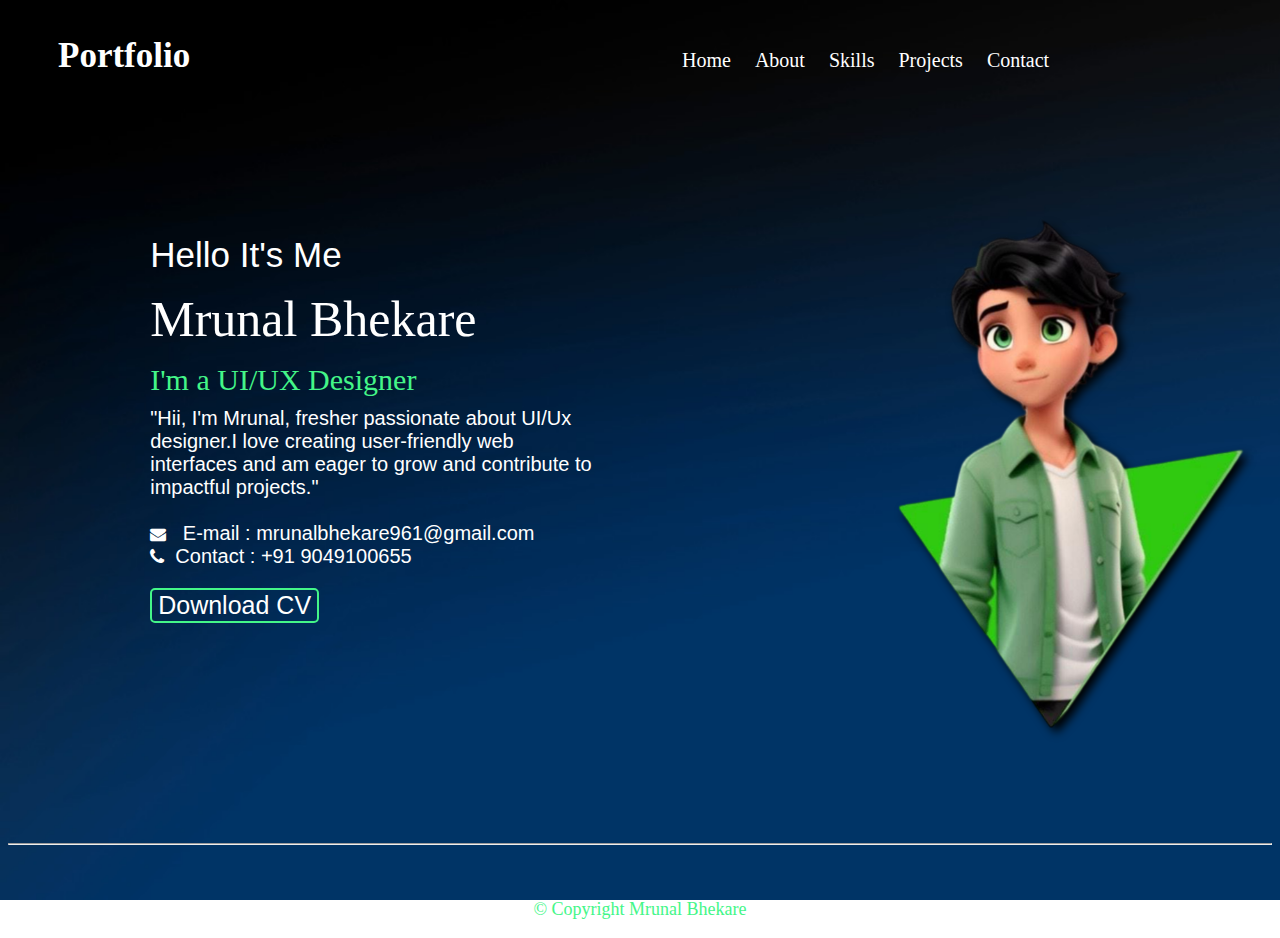
<file: index.html>
<!DOCTYPE html>
<html lang="en">
  <head>
    <meta charset="UTF-8" />
    <meta name="viewport" content="width=device-width, initial-scale=1.0" />
    <link rel="stylesheet" href="style.css" />
    <link
      rel="stylesheet"
      href="https://cdnjs.cloudflare.com/ajax/libs/font-awesome/4.7.0/css/font-awesome.min.css"
    />
    <link rel="website icon" href="Images/logo.png" type="img/jpg/png" />
    <title>Portfolio</title>
  </head>

  <body>
    <header>
      <nav>
        <ul>
          <div class="header">
            <div class="left-header">
              <li id="portfolio">Portfolio</li>
            </div>

            <div class="right-header">
              <li><a href="index.html">Home</a></li>
              <li><a href="about.html">About</a></li>
              <li><a href="skills.html">Skills</a></li>
              <li><a href="projects.html">Projects</a></li>
              <li><a href="contact.html">Contact</a></li>
            </div>
          </div>
        </ul>
      </nav>
    </header>
    <br /><br /><br />

    <content>
      <section>
        <div id="div1">
          <div class="d1">
            <p id="hello">Hello It's Me</p>

            <p id="mrunal">Mrunal Bhekare</p>

            <p id="uiux">I'm a UI/UX Designer</p>

            <p id="myself">
              "Hii, I'm Mrunal, fresher passionate about UI/Ux designer.I love
              creating user-friendly web interfaces and am eager to grow and
              contribute to impactful projects."
              <br /><br />
              <i class="fa fa-envelope" style="font-size: 16px"></i> &nbsp
              E-mail : mrunalbhekare961@gmail.com <br />
              <i class="fa fa-phone" style="font-size: 18px"></i> &nbspContact :
              +91 9049100655
            </p>

            <button type="button" id="cv">
              <a href="Mrunal_bhekare_CV.pdf" download> Download CV </a>
            </button>
          </div>

          <div class="d2">
            <img src="Images/img1.png" alt="img1" class="image" />
          </div>
        </div>
      </section>
    </content>

    <br /><br />
    <hr id="footer" />
    <br /><br />

    <footer id="footer">
      <p>&copy Copyright Mrunal Bhekare</p>
    </footer>
  </body>
</html>
</file>
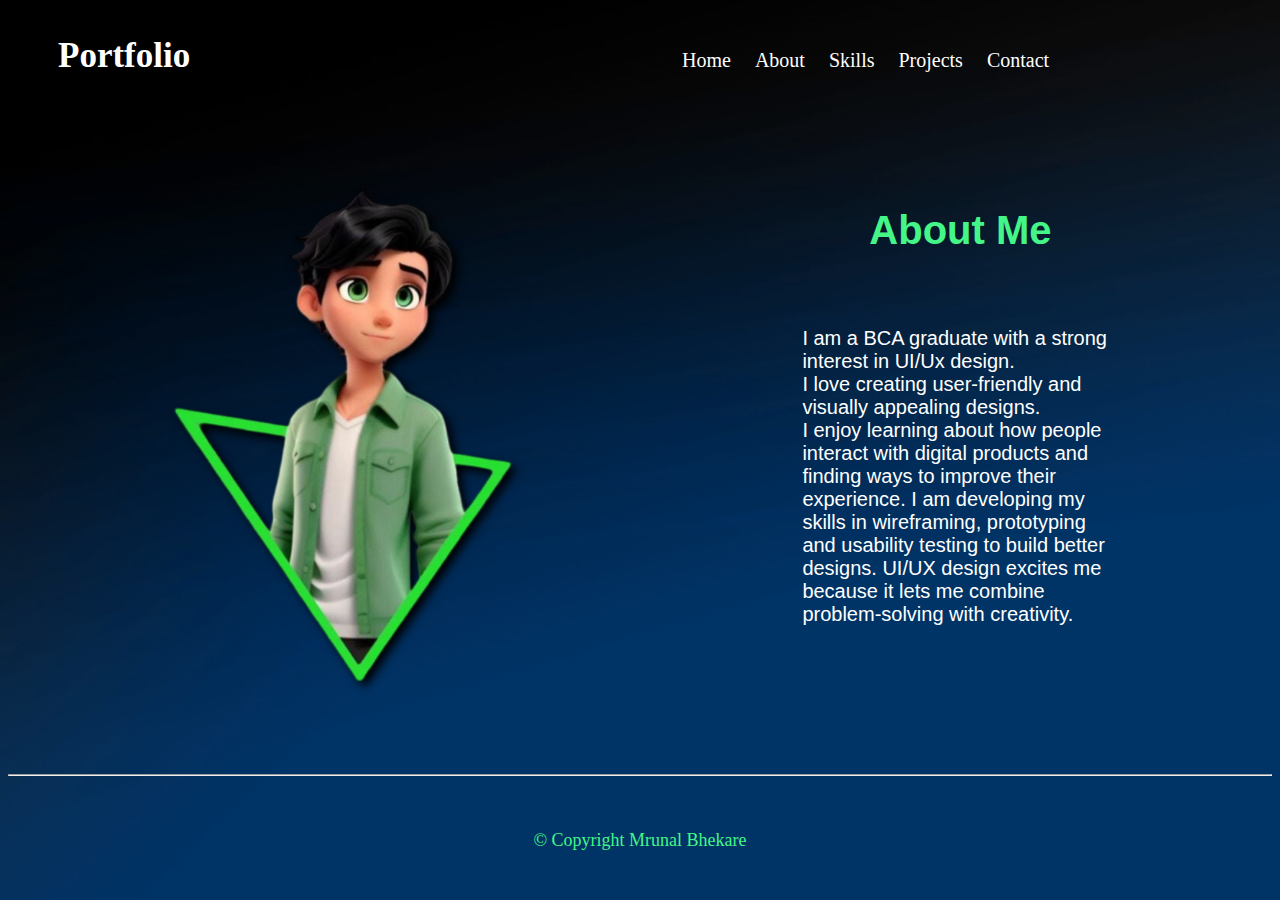
<file: about.html>
<!DOCTYPE html>
<html lang="en">
  <head>
    <meta charset="UTF-8" />
    <meta name="viewport" content="width=device-width, initial-scale=1.0" />
    <link rel="stylesheet" href="style.css" />
    <title>About</title>
  </head>

  <body>
    <header>
      <nav>
        <ul>
          <div class="header">
            <div class="left-header">
              <li id="portfolio">Portfolio</li>
            </div>

            <div class="right-header">
              <li><a href="index.html">Home</a></li>
              <li><a href="about.html">About</a></li>
              <li><a href="skills.html">Skills</a></li>
              <li><a href="projects.html">Projects</a></li>
              <li><a href="contact.html">Contact</a></li>
            </div>
          </div>
        </ul>
      </nav>
    </header>

    <section>
      <div id="div2">
        <div class="d3">
          <img src="Images/img2.png" alt="img2" class="image" />
        </div>

        <div class="d4">
          <p id="me">About Me</p>
          <br />
          <br />
          <div id="aboutMe">
            I am a BCA graduate with a strong interest in UI/Ux design. <br />
            I love creating user-friendly and visually appealing designs.
            <br />
            I enjoy learning about how people interact with digital products and
            finding ways to improve their experience. I am developing my skills
            in wireframing, prototyping and usability testing to build better
            designs. UI/UX design excites me because it lets me combine
            problem-solving with creativity.
          </div>
        </div>
      </div>
    </section>

    <br /><br />
    <hr id="footer" />
    <br /><br />

    <footer id="footer">
      <p>&copy Copyright Mrunal Bhekare</p>
    </footer>
  </body>
</html>
</file>
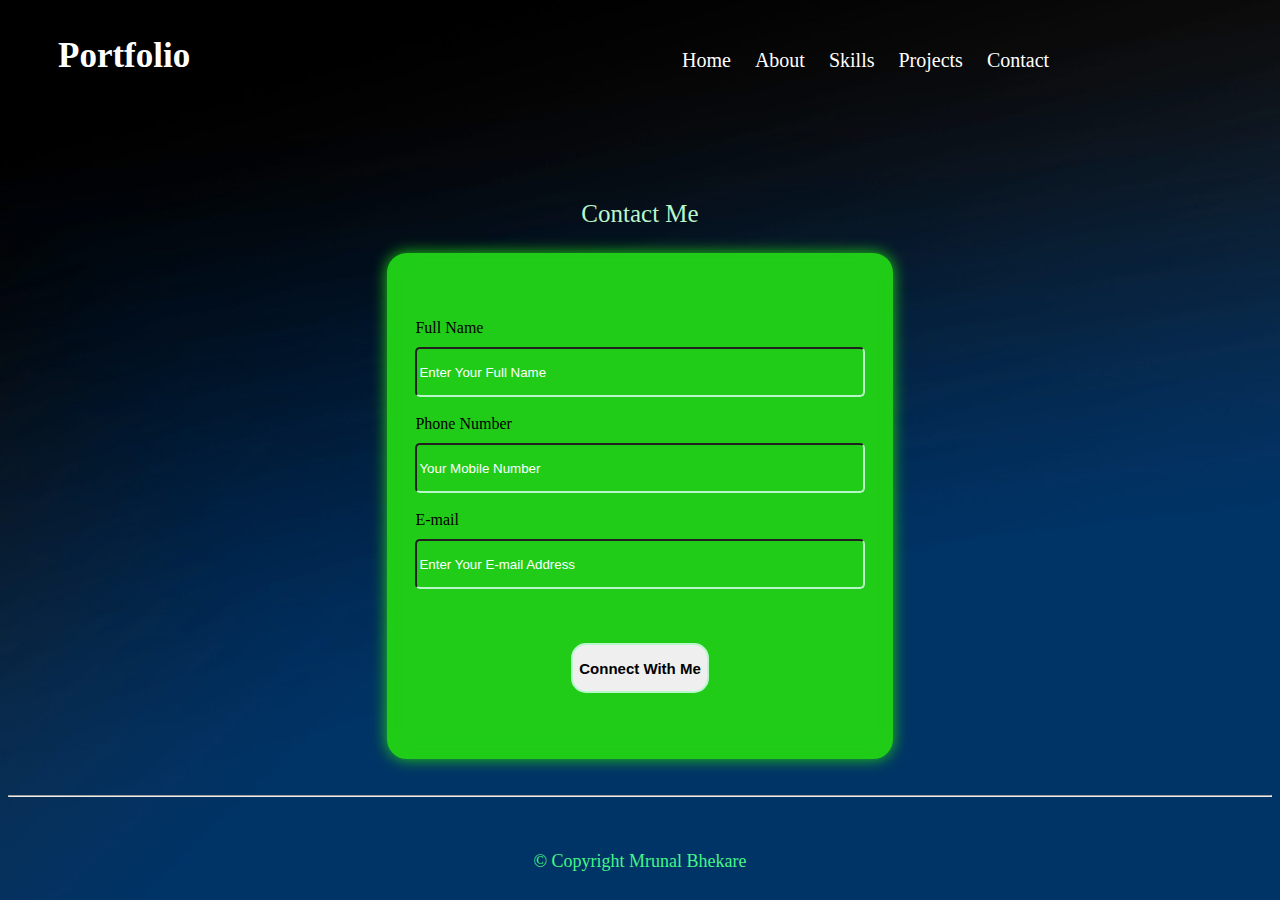
<file: contact.html>
<!DOCTYPE html>
<html lang="en">
  <head>
    <meta charset="UTF-8" />
    <meta name="viewport" content="width=device-width, initial-scale=1.0" />
    <link rel="stylesheet" href="style.css" />
    <title>Contact</title>
  </head>

  <body>
    <header>
      <nav>
        <ul>
          <div class="header">
            <div class="left-header">
              <li id="portfolio">Portfolio</li>
            </div>

            <div class="right-header">
              <li><a href="index.html">Home</a></li>
              <li><a href="about.html">About</a></li>
              <li><a href="skills.html">Skills</a></li>
              <li><a href="projects.html">Projects</a></li>
              <li><a href="contact.html">Contact</a></li>
            </div>
          </div>
        </ul>
      </nav>
    </header>
    <br /><br /><br />

    <section>
      <div id="contact">
        <p>Contact Me</p>
      </div>
      <div class="form">
        <form id="form" action="https://api.web3forms.com/submit" method="post">
                    <input
            type="hidden"
            name="access_key"
            value="20dca10d-5ccc-4976-9c4f-6c24b0698ded"
          />
          <label for="name">Full Name</label><br />
          <input
            type="text"
            id="name"
            name="name"
            placeholder="Enter Your Full Name"
            required
          /><br /><br />

          <label for="number">Phone Number</label><br />
          <input
            type="number"
            id="number"
            name="number"
            placeholder="Your Mobile Number"
            required
          /><br /><br />

          <label for="email">E-mail</label><br />
          <input
            type="email"
            id="email"
            name="email"
            placeholder="Enter Your E-mail Address"
            required
          /><br /><br />
          <br /><br />
          <button
            type="submit"
            id="submit"
            value="submit"
            name="submit"
            onclick="submitted"
          >
            Connect With Me
          </button>
        </form>
      </div>
    </section>

    <br /><br />
    <hr id="footer" />
    <br /><br />

    <footer id="footer">
      <p>&copy Copyright Mrunal Bhekare</p>
    </footer>

    <script></script>
  </body>
</html>
</file>
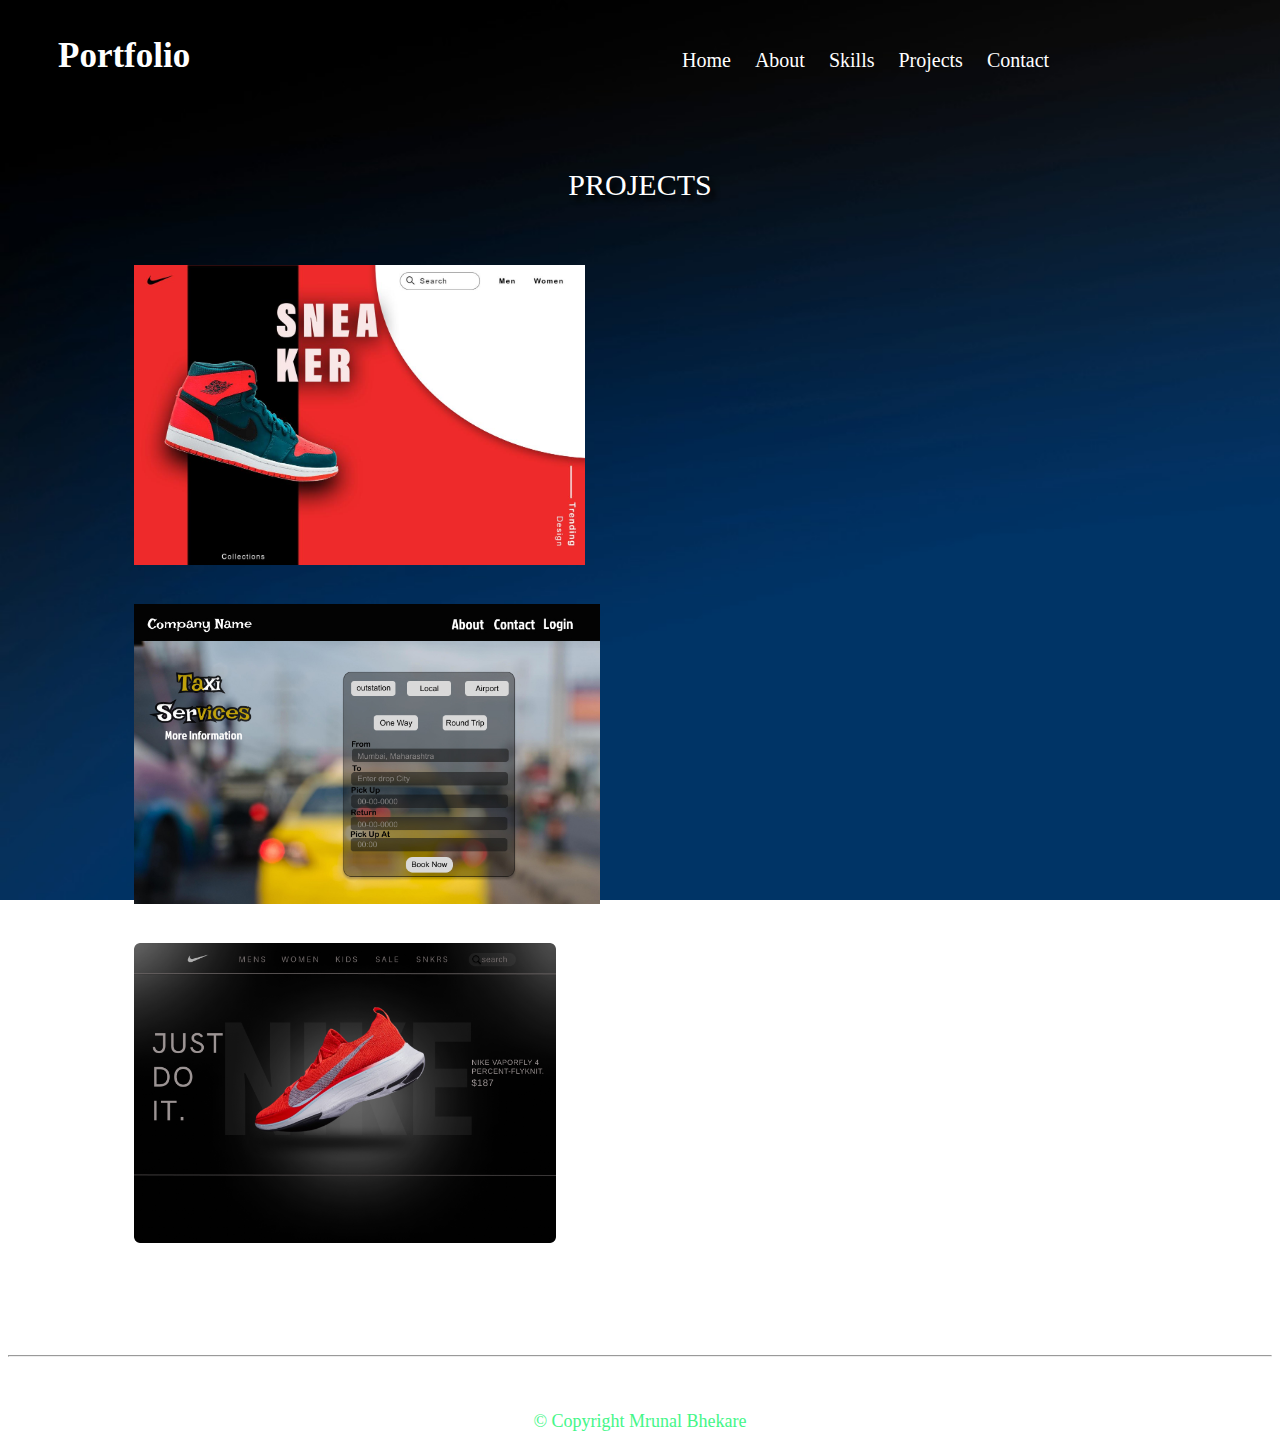
<file: projects.html>
<!DOCTYPE html>
<html lang="en">
  <head>
    <meta charset="UTF-8" />
    <meta name="viewport" content="width=device-width, initial-scale=1.0" />
    <link rel="stylesheet" href="style.css" />
    <title>Projects</title>
  </head>

  <body>
    <header>
      <nav>
        <ul>
          <div class="header">
            <div class="left-header">
              <li id="portfolio">Portfolio</li>
            </div>

            <div class="right-header">
              <li><a href="index.html">Home</a></li>
              <li><a href="about.html">About</a></li>
              <li><a href="skills.html">Skills</a></li>
              <li><a href="projects.html">Projects</a></li>
              <li><a href="contact.html">Contact</a></li>
            </div>
          </div>
        </ul>
      </nav>
    </header>

    <section>
      <div class="pro">PROJECTS</div>
      <div class="projects">
        <div class="p1">
          <img
            src="Images/p1.jpg"
            alt="p1"
            id="p1"
            height="300px"
            width="auto"
          />
        </div>
        <div class="p2">
          <img
            src="Images/p2.jpg"
            alt="p2"
            id="p2"
            height="300px"
            width="auto"
          />
        </div>
        <div class="p3">
          <img
            src="Images/p3.png"
            alt="p3"
            id="p3"
            height="300px"
            width="auto"
          />
        </div>
      </div>
    </section>

    <br /><br /><br /><br /><br /><br />
    <hr id="footer" />
    <br /><br />

    <footer id="footer">
      <p>&copy Copyright Mrunal Bhekare</p>
    </footer>
  </body>
</html>
</file>
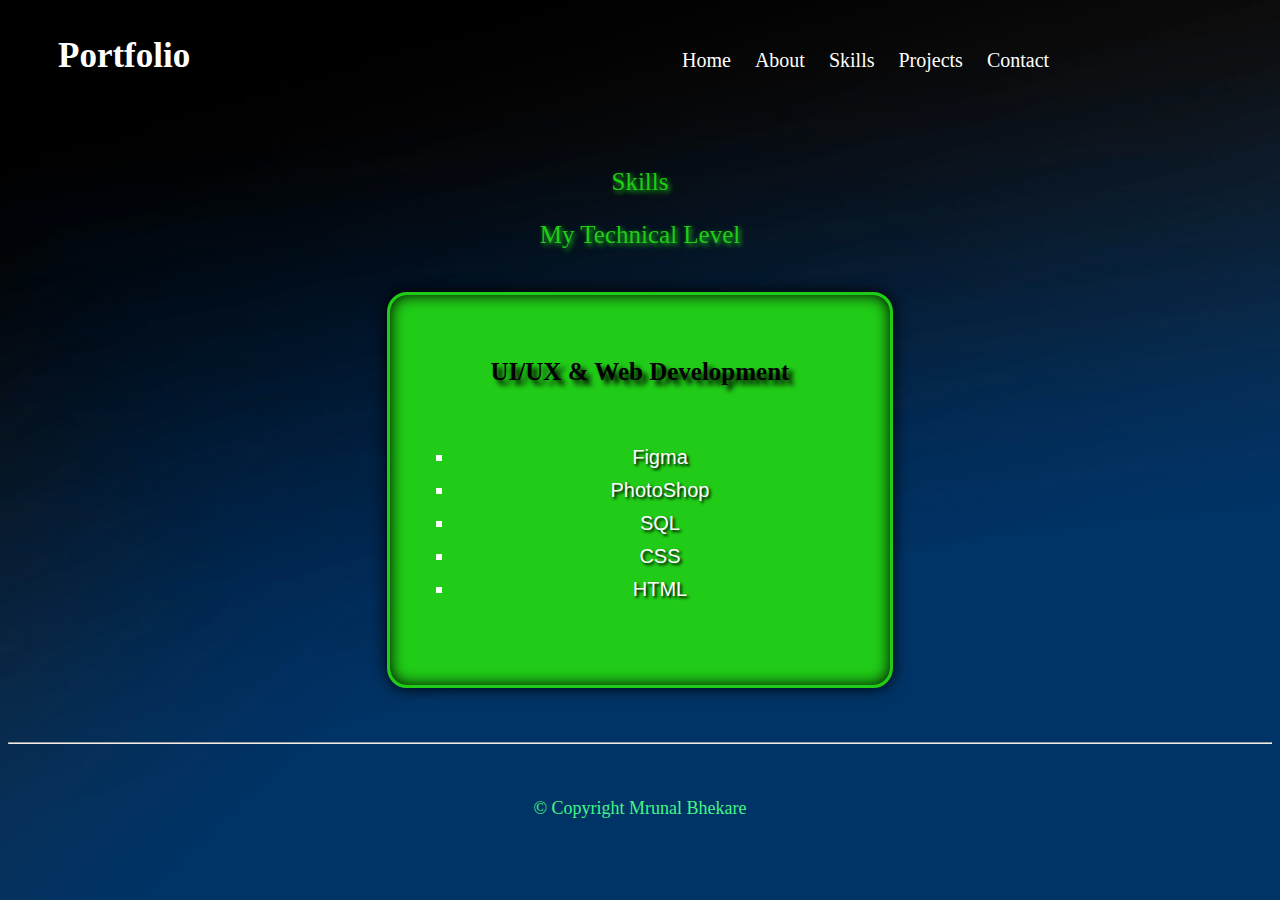
<file: skills.html>
<!DOCTYPE html>
<html lang="en">
  <head>
    <meta charset="UTF-8" />
    <meta name="viewport" content="width=device-width, initial-scale=1.0" />
    <link rel="stylesheet" href="style.css" />
    <title>Skills</title>
  </head>

  <body>
    <header>
      <nav>
        <ul>
          <div class="header">
            <div class="left-header">
              <li id="portfolio">Portfolio</li>
            </div>

            <div class="right-header">
              <li><a href="index.html">Home</a></li>
              <li><a href="about.html">About</a></li>
              <li><a href="skills.html">Skills</a></li>
              <li><a href="projects.html">Projects</a></li>
              <li><a href="contact.html">Contact</a></li>
            </div>
          </div>
        </ul>
      </nav>
    </header>

    <section class="skill">
      <div class="skillsHeader">
        <p>Skills</p>
        <p>My Technical Level</p>
      </div>
      <br />

      <div class="skills">
        <div id="uiux1">UI/UX & Web Development</div>
        <div id="skills">
          <ul class="figma">
            <li>Figma</li>
            <li>PhotoShop</li>
            <li>SQL</li>
            <li>CSS</li>
            <li>HTML</li>
          </ul>
        </div>
      </div>
    </section>

    <br /><br /><br />
    <hr id="footer" />
    <br /><br />

    <footer id="footer">
      <p>&copy Copyright Mrunal Bhekare</p>
    </footer>
  </body>
</html>
</file>
<file: style.css>
body{
    background-image: url("Images/bg.jpg");
    background-repeat: no-repeat;
    background-attachment: fixed;
    color: white;
    background-size:cover;
}

* 
{
  box-sizing: border-box;
}

.header {
  overflow: hidden;
  background-color: transparent;
  padding: 20px 10px;
  display: grid;
  grid-template-columns: 1fr 1fr;
  grid-gap: 20px;
  }


.header a {
  float: left;
  color: whitesmoke;
  text-align: center;
  padding: 12px;
  text-decoration: none;
  list-style-type:none;
  font-size: 20px; 
  line-height: 25px;
  border-radius: 4px;
}

#portfolio {
  font-size: 35px;
  font-weight: bold;
}

#portfolio:hover{
  color: lime;
}
.header a:hover {
  background-color: transparent;
  color:rgba(189, 26, 26, 0.758);
}

.right-header {
    margin-top: 0%;
  list-style-type: none;
  max-width: 80%;
}

@media screen and (max-width: 400px) {
  .header a {
    float: none;
    display: block;
    text-align: left;
  }
  
  .right-header {
    float: none;
  }
}


#div1{
  display: grid;
  grid-template-columns: 1fr 1fr;
  grid-gap: 20px;
  max-width: 1200px;
  margin-top: 2%;
  padding-left:5%;
  padding-right: 5%;
}
.d1{
  font-size: 15px;
  text-align: left;
  margin-left: 15%;
  max-width:800px;
}
.d2{
  margin-right: 5%;
  margin-left: 40%;
  max-width: 400px;
}


#div2{
    display: grid;
    grid-template-columns: 1fr 1fr;
    grid-gap: 20px;
    max-width: 1200px;
    margin-top: 5%;
    padding-left:5%;
    padding-right: 5%;
}

.d3{
  max-width: 400px;
margin-left: 5%;
margin-right: 60%;
}
.d4{
  max-width: 800px;
  font-size: 15px;
  text-align: left;
  margin-right: 5%;
  margin-left: 35%;
}

#about{
    text-align: center;
}

a:link{
    color: white;
text-decoration: none;
}
#cv{
  font-size: 25px;
    max-width:fit-content;
    height: fit-content;
    border: 2px solid #44f688;
    border-radius:5px;
    text-decoration:none;
    background-color:transparent;
}
#cv:hover{
    background-color:#20cc17;
}
.image{
    max-width: 500px;
    background-color: transparent;
    filter:drop-shadow(5px 5px 5px black);
}
#hello{
  font-size: 35px;
  font-family: 'Lucida Sans', 'Lucida Sans Regular', 'Lucida Grande', 'Lucida Sans Unicode', Geneva, Verdana, sans-serif;
}
#mrunal{
  font-size: 50px;
  margin-top: -20px;
}
#uiux{
  font-size: 30px;
  color: #44f688;
  margin-top: -35px;
}
#myself{
  font-size: 20px;
  font-family: 'Lucida Sans', 'Lucida Sans Regular', 'Lucida Grande', 'Lucida Sans Unicode', Geneva, Verdana, sans-serif;
  margin-top: -20px;
}

#me{
  font-size: 40px;
  font-weight:bold;
  font-family: Arial, Helvetica, sans-serif;
  color: #44f688;
  text-align:center;
}
#aboutMe{
  max-width:fit-content;
  font-size: 20px;
  font-family: Arial, Helvetica, sans-serif;
}

.form{
  background-color: #20cc17;
  border-radius: 20px;
  max-width:40%;
  padding-top: 5%;
  padding-bottom: 5%;
  padding-left: 2%;
  padding-right: 2%;
  justify-content: center;
  align-items: center;
  margin-left: 30%;
  border: 3px solid #20cc17 ;
  box-shadow: 0px 0px 15px #20cc17,0px 0px 15px #20cc17 inset;
}
input[type]{
width:100%;
height: 50px;
border-radius: 5px;
border-bottom: 2px solid#b9f6ca ;
border-right: 2px solid#b9f6ca ;
background-color: transparent;
color: white;
margin-top: 10px;
}
input[type]::placeholder{
color: white;
}
label{
color: black;
}
#contact{
font-size: 25px;
font-family:Georgia, 'Times New Roman', Times, serif;
align-items: center;
text-align: center;
color:#b9f6ca;
}

#submit{
text-decoration: none;
cursor: pointer;
height: 50px;
max-width: 300px;
align-items: center;
font-size: 15px;
font-weight: bold;
border-radius: 15px;
border: 2px solid #b9f6ca ;
display: block;
margin: auto;
}
#submit:hover{
background-color: #b9f6ca;
}

.pro{
  margin-top: 5%;
  margin-bottom: 5%;
  font-size: 30px;
  font-family: Georgia, 'Times New Roman', Times, serif;
  text-shadow: 5px 5px 5px black;
  text-align: center;
}
.projects{
  margin-top: 5%;
  margin-left: 10%;
  max-width: 700px;
}
.p1{
margin-top: 5%;
}
.p2{
  margin-top: 5%;
}
.p3{
  margin-top: 5%;;
}
.skillsHeader{
  margin-top: 5%;
font-size: 25px;
font-family:Georgia, 'Times New Roman', Times, serif;
align-items: center;
text-align: center;
color:#20cc17;
text-shadow: 2px 2px 5px #20cc17;
}

.skills{
  background-color: #20cc17;
  border-radius: 20px;
  max-width:40%;
  padding-top: 5%;
  padding-bottom: 5%;
  padding-left: 2%;
  padding-right: 2%;
  justify-content: center;
  text-align: center;
  margin-left: 30%;
  border: 3px solid #20cc17 ;
  box-shadow: 0px 0px 15px black,0px 0px 15px black inset;
}

#uiux1{
  font-size: 25px;
  font-weight: bold;
  text-shadow: 5px 5px 5px black;
  color: black;
}

.figma{
  text-decoration: none;
  font-size: 20px; margin-top: 50px;
  font-family: 'Lucida Sans', 'Lucida Sans Regular', 'Lucida Grande', 'Lucida Sans Unicode', Geneva, Verdana, sans-serif;
  color: white;
}

.figma li{
padding-top: 10px;
list-style-type:square;
text-shadow:2px 2px 3px black;
}

.thankyou{
  position:absolute;
  text-align: center;
  color:  #20cc17 ;
  padding: 50px;
  max-height: 1000px;
  margin-left: 45%;
  margin-top: 100px;
  margin-bottom: 50px;
  border:3px solid whitesmoke;
  border-radius:15px;
}

#thankyou{
  max-height: 800px;
}

#back{
  border: 1px solid black;
  border-radius: 5px;
  color:rgb(30, 255, 0);
  background-color: rgba(0, 0, 0, 0.404);
  height: 35px;
margin-top: 15px;
}
#back:hover{
  color:#20cc17;
  background-color: transparent;
}

#hrfooter{
  margin-top: 70%;
}

#footer{
    text-align: center;
    margin-bottom: 0px;
    color:#44f688;
    font-size: 18px;
    margin-top: 0px;
}
#footer:hover{
  color:azure;
}
</file>
